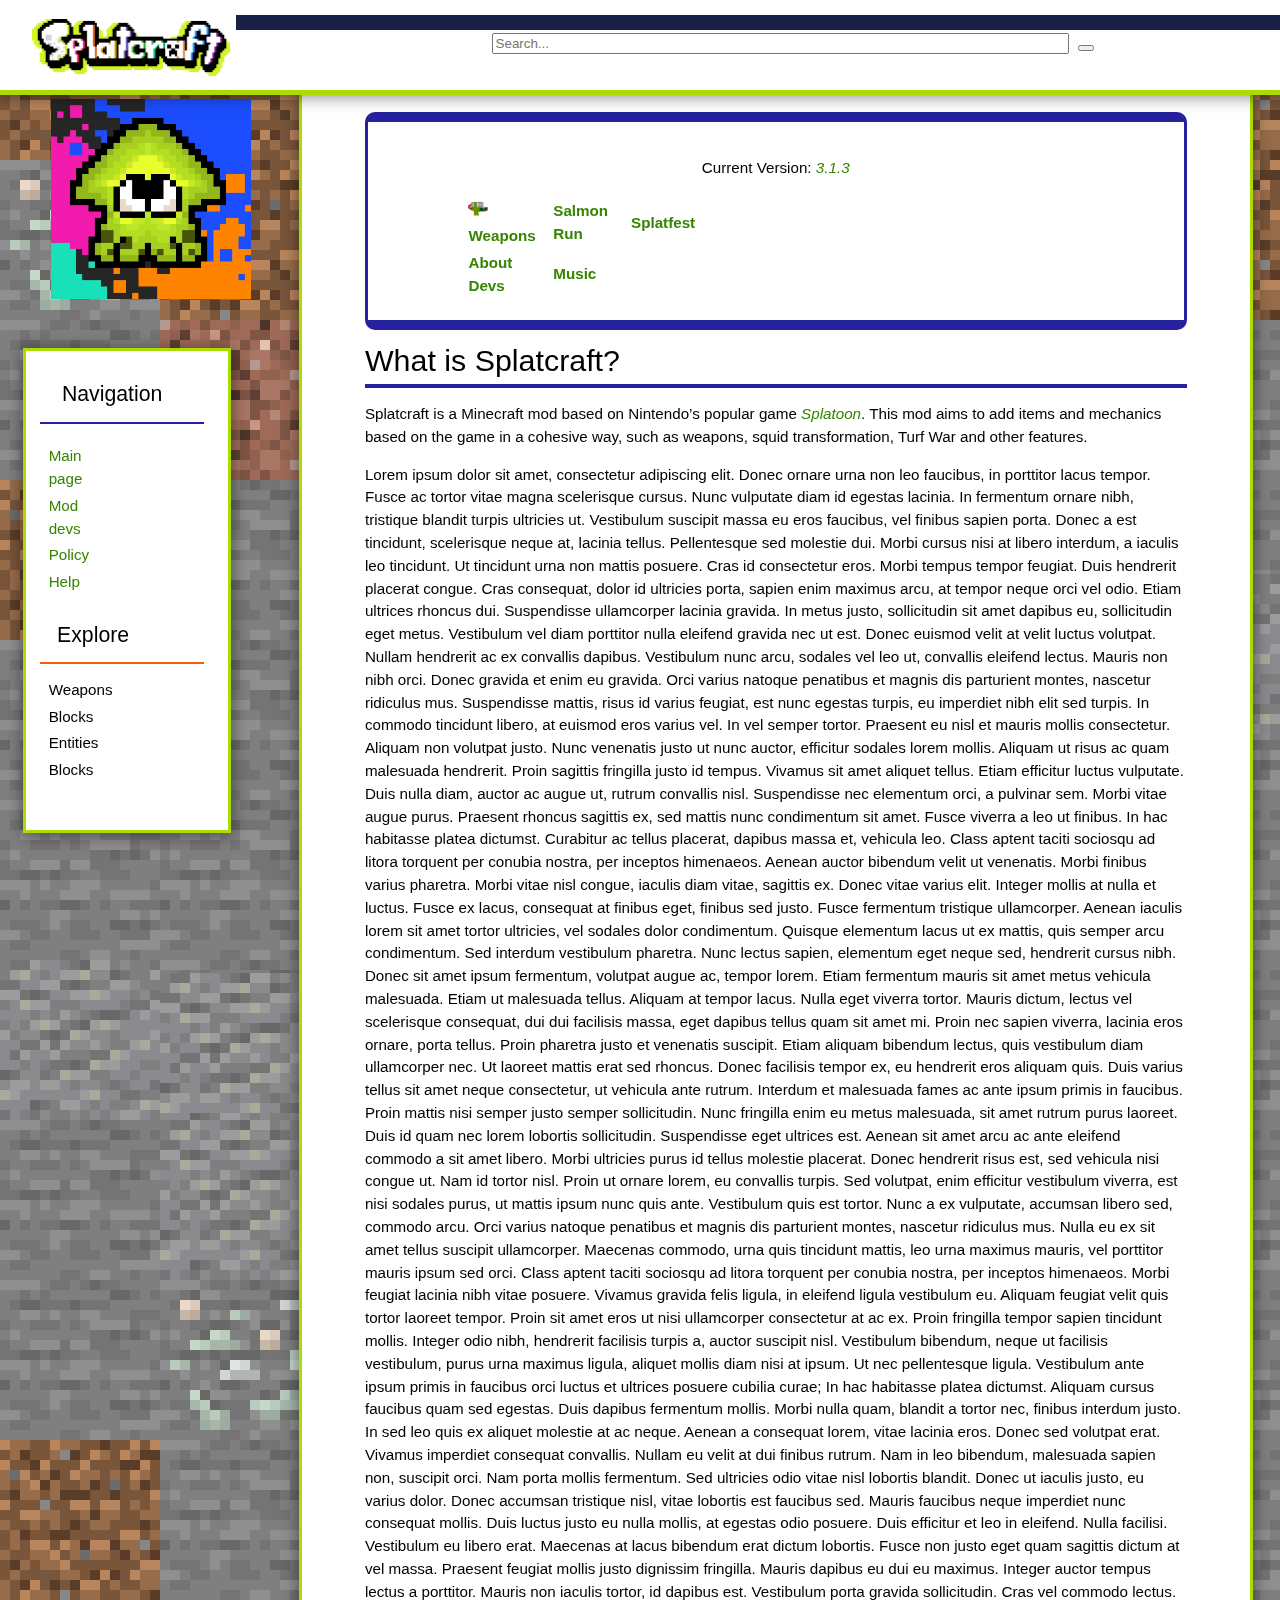
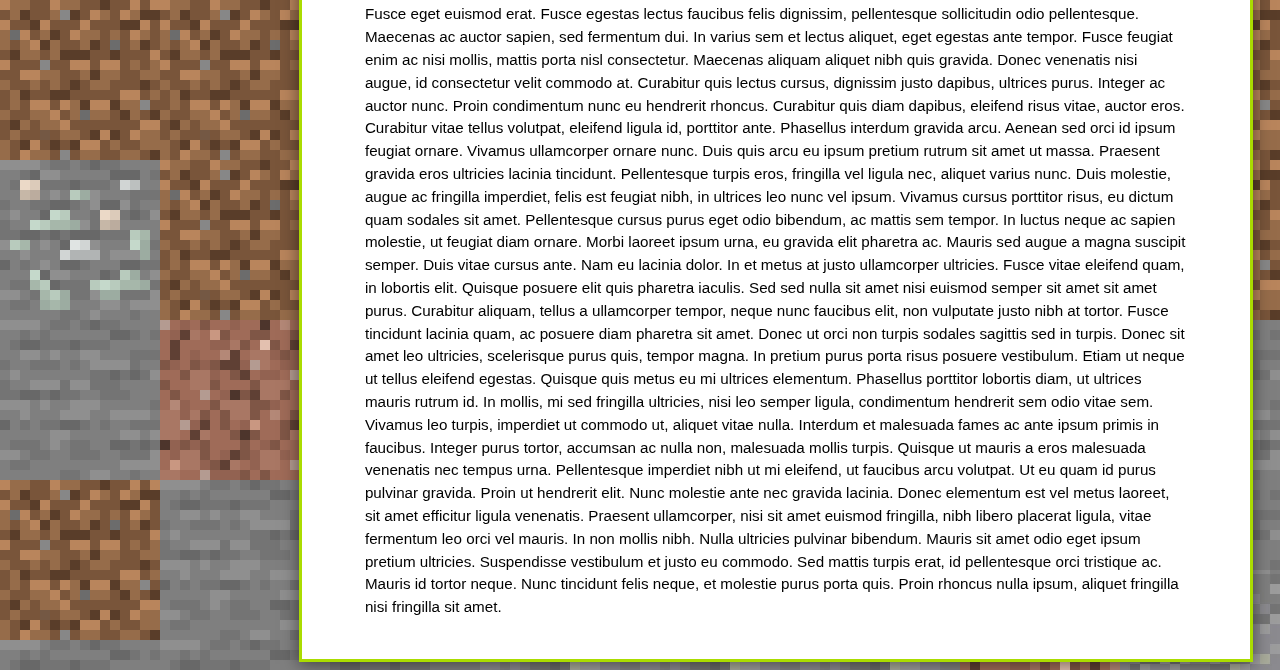
<file: index.html>
<!DOCTYPE html>

<meta charset="UTF-8">
<meta lang="en">
<meta name="viewport" content="width=device-width, initial-scale=1.0">
<meta name="keywords" content="Splatcraft, Splatcraft wiki">
<!--for fuck sake why am i doing this lmao -->

<head>
  <title>Splatcraft Wiki | Main Page</title>
  <link rel="icon" type="image/x-icon" href="images/splatcraft-icon.ico">
  <link rel="stylesheet" href="css files/main.css">
</head>
<style>
  .container-search {
    width: 150%;
    height: 20%;
    size: 150%;
    padding-left: 20%;
    background-image: linear-gradient(rgba(0, 8, 51, 0.9));
    background-position: center;
    background-size: cover;
  }

  .container-search input {
    width: 70%;
    height: 30%;
  }

  #sticky-div {
    position: fixed;
    width: 100%;
    top: 0;
    left: 0;
    font-size: 30px;
    color: rgb(0, 0, 0);
    background-color: white;
    z-index: 100;
    height: 75px;
    text-orientation: inherit;
    padding-top: 15px;
    padding-right: 2%;
    padding-left: 2%;
    border-bottom: solid #aadc00 5px;
    box-shadow: 0 1px 16px rgba(0, 0, 0, 0.5);
    justify-content: space-between;
    flex-direction: row;
    display: flex;
  }

  #splatlogo::after {
    border-radius: 20%;
  }

  #hr-blue {
    border: none;

    &:before {
      content: "";
      display: block;
      position: absolute;
      right: 5px;
      max-width: 100%;
      width: 80%;
      border: 1px solid #26229F;
      left: 7%;
    }
  }

  .no-decor {
    text-decoration: none;
    font-weight: normal;
    left: 0;
    text-align: left;
    padding-left: 10%;
    width: 100%;
    padding-right: 10%;
  }
  #hr-orange {
    border: none;

    &:before {
      content: "";
      display: block;
      position: absolute;
      right: 5px;
      max-width: 100%;
      width: 80%;
      border: 1px solid #fb5c03;
      left: 7%;
    }
  }

  .no-decor {
    text-decoration: none;
    font-weight: normal;
    left: 0;
    text-align: left;
    padding-left: 10%;
    width: 100%;
    padding-right: 10%;
    line-height: 150%;
  }
</style>

<body>
  <div class="sardinium">
  </div>
  <div id="sticky-div">
    <div id="header-pos">

    </div>

    <a href="index.html">
      <img src="images/splatcraftlogobig.png" width="210">
    </a>

    <div class="container-search">
      <form action="/action_page.php">
        <input type="text" placeholder="Search..." name="search">
        <button type="submit"><i class="fa fa-search"></i></button>
      </form>
    </div>

  </div>
  <div class="background">
    <div style="position:sticky; top: 37%;">
      <div style="float:left; position:fixed; left:4%; top:11%;">
        <div class="splatlogo">
          <img src="images/logo-square.png" style="width:200px">
        </div>

      </div>
      <div id="sidebar">
        <table>
          <tr>
            <th>
              <div style="    font-weight: normal;
              font-size: 1.4em;   padding-left:20%;">
                Navigation
                <hr id="hr-blue">
              </div>
            </th>
        </table>
        <table style="margin-top:4%">
          <tr>
            <th class="no-decor">
              <a href="index.html">
                Main page
              </a>
            </th>
          </tr>
          <tr>
            <th class="no-decor">
              <a href="developers.html">
                Mod devs
              </a>
            </th>
          </tr>
          <tr>
            <th class="no-decor">
              <a href="policy.html">
                Policy
              </a>
            </th>
          </tr>
          <tr>
            <th class="no-decor" >
              <a href="help.html">
                Help
              </a>
            </th>
          </tr>
        </table>
        <p style="margin:12%">
        </p>
        <table>
          <tr>
            <th>
              <div style="    font-weight: normal;
              font-size: 1.4em;   padding-left:20%;">
                Explore
                <hr id="hr-orange">
              </div>
            </th>
        </table>
        <table>
          <tr>
            <th class="no-decor">
              Weapons
            </th>
          </tr>
          <tr>
            <th class="no-decor">
              Blocks
            </th>
          </tr>
          <tr>
            <th class="no-decor">
              Entities
            </th>
          </tr>
          <tr>
            <th class="no-decor">
              Blocks
            </th>
          </tr>
        </table>
        <p style="margin:12%">
        </p>
      </div>
    </div>

    <div class="wiki-overlay">
      <div class="table-version">
        <p style="height:5%">
          Current Version: <a href=""><em id = "modVersion">3.1.3</em></a><br>
          <script>
            async function version(){
              githubText = await fetch("https://raw.githubusercontent.com/splatcraft/splatcraft-forge/1.16.5/stable/gradle.properties")
              await githubText.text().then(
                (data) => {
                  githubText = data
                }
              )
              document.getElementById("modVersion").innerHTML = /(?<=mod_version=)\d*.\d*.\d*/gm.exec(githubText)
            }
            version()
          </script>
        </p>
        <table style="text-align:left; padding-left: 10%; padding-right: 10%;">
          <tr>
            <th>
              <img src="images/splattershot.png" width="20">
              <a href="weapons.html">
                Weapons
              </a>
            </th>
            <th>
              <a href="salmon_run.html">
                Salmon Run
              </a>
            </th>
            <th>
              <a href="splatfest.html">
                Splatfest
              </a>
            </th>
          </tr>
          <tr>
            <th>
              <a href="devs.html">
                About Devs
              </a>
            </th>
            <th>
              <a href="music.html">
                Music
              </a>
            </th>
            <th>

            </th>
          </tr>
        </table>
      </div>
      <h1>What is Splatcraft?</h1>
      <p>
        Splatcraft is a Minecraft mod based on Nintendo’s popular game <a
          href="https://wikipedia.org/wiki/Splatoon"><em>Splatoon</em></a>. This mod aims to add items and
        mechanics based on the game in a cohesive way, such as weapons, squid transformation, Turf War and other
        features.
      </p>
      <p>
        Lorem ipsum dolor sit amet, consectetur adipiscing elit. Donec ornare urna non leo faucibus, in porttitor lacus
        tempor. Fusce ac tortor vitae magna scelerisque cursus. Nunc vulputate diam id egestas lacinia. In fermentum
        ornare nibh, tristique blandit turpis ultricies ut. Vestibulum suscipit massa eu eros faucibus, vel finibus
        sapien porta. Donec a est tincidunt, scelerisque neque at, lacinia tellus. Pellentesque sed molestie dui. Morbi
        cursus nisi at libero interdum, a iaculis leo tincidunt. Ut tincidunt urna non mattis posuere. Cras id
        consectetur eros. Morbi tempus tempor feugiat. Duis hendrerit placerat congue. Cras consequat, dolor id
        ultricies porta, sapien enim maximus arcu, at tempor neque orci vel odio. Etiam ultrices rhoncus dui.

        Suspendisse ullamcorper lacinia gravida. In metus justo, sollicitudin sit amet dapibus eu, sollicitudin eget
        metus. Vestibulum vel diam porttitor nulla eleifend gravida nec ut est. Donec euismod velit at velit luctus
        volutpat. Nullam hendrerit ac ex convallis dapibus. Vestibulum nunc arcu, sodales vel leo ut, convallis eleifend
        lectus. Mauris non nibh orci.

        Donec gravida et enim eu gravida. Orci varius natoque penatibus et magnis dis parturient montes, nascetur
        ridiculus mus. Suspendisse mattis, risus id varius feugiat, est nunc egestas turpis, eu imperdiet nibh elit sed
        turpis. In commodo tincidunt libero, at euismod eros varius vel. In vel semper tortor. Praesent eu nisl et
        mauris mollis consectetur. Aliquam non volutpat justo.

        Nunc venenatis justo ut nunc auctor, efficitur sodales lorem mollis. Aliquam ut risus ac quam malesuada
        hendrerit. Proin sagittis fringilla justo id tempus. Vivamus sit amet aliquet tellus. Etiam efficitur luctus
        vulputate. Duis nulla diam, auctor ac augue ut, rutrum convallis nisl. Suspendisse nec elementum orci, a
        pulvinar sem.

        Morbi vitae augue purus. Praesent rhoncus sagittis ex, sed mattis nunc condimentum sit amet. Fusce viverra a leo
        ut finibus. In hac habitasse platea dictumst. Curabitur ac tellus placerat, dapibus massa et, vehicula leo.
        Class aptent taciti sociosqu ad litora torquent per conubia nostra, per inceptos himenaeos. Aenean auctor
        bibendum velit ut venenatis.

        Morbi finibus varius pharetra. Morbi vitae nisl congue, iaculis diam vitae, sagittis ex. Donec vitae varius
        elit. Integer mollis at nulla et luctus. Fusce ex lacus, consequat at finibus eget, finibus sed justo. Fusce
        fermentum tristique ullamcorper. Aenean iaculis lorem sit amet tortor ultricies, vel sodales dolor condimentum.
        Quisque elementum lacus ut ex mattis, quis semper arcu condimentum. Sed interdum vestibulum pharetra. Nunc
        lectus sapien, elementum eget neque sed, hendrerit cursus nibh. Donec sit amet ipsum fermentum, volutpat augue
        ac, tempor lorem. Etiam fermentum mauris sit amet metus vehicula malesuada. Etiam ut malesuada tellus. Aliquam
        at tempor lacus. Nulla eget viverra tortor.

        Mauris dictum, lectus vel scelerisque consequat, dui dui facilisis massa, eget dapibus tellus quam sit amet mi.
        Proin nec sapien viverra, lacinia eros ornare, porta tellus. Proin pharetra justo et venenatis suscipit. Etiam
        aliquam bibendum lectus, quis vestibulum diam ullamcorper nec. Ut laoreet mattis erat sed rhoncus. Donec
        facilisis tempor ex, eu hendrerit eros aliquam quis. Duis varius tellus sit amet neque consectetur, ut vehicula
        ante rutrum.

        Interdum et malesuada fames ac ante ipsum primis in faucibus. Proin mattis nisi semper justo semper
        sollicitudin. Nunc fringilla enim eu metus malesuada, sit amet rutrum purus laoreet. Duis id quam nec lorem
        lobortis sollicitudin. Suspendisse eget ultrices est. Aenean sit amet arcu ac ante eleifend commodo a sit amet
        libero. Morbi ultricies purus id tellus molestie placerat. Donec hendrerit risus est, sed vehicula nisi congue
        ut. Nam id tortor nisl. Proin ut ornare lorem, eu convallis turpis. Sed volutpat, enim efficitur vestibulum
        viverra, est nisi sodales purus, ut mattis ipsum nunc quis ante. Vestibulum quis est tortor. Nunc a ex
        vulputate, accumsan libero sed, commodo arcu. Orci varius natoque penatibus et magnis dis parturient montes,
        nascetur ridiculus mus. Nulla eu ex sit amet tellus suscipit ullamcorper. Maecenas commodo, urna quis tincidunt
        mattis, leo urna maximus mauris, vel porttitor mauris ipsum sed orci.

        Class aptent taciti sociosqu ad litora torquent per conubia nostra, per inceptos himenaeos. Morbi feugiat
        lacinia nibh vitae posuere. Vivamus gravida felis ligula, in eleifend ligula vestibulum eu. Aliquam feugiat
        velit quis tortor laoreet tempor. Proin sit amet eros ut nisi ullamcorper consectetur at ac ex. Proin fringilla
        tempor sapien tincidunt mollis. Integer odio nibh, hendrerit facilisis turpis a, auctor suscipit nisl.
        Vestibulum bibendum, neque ut facilisis vestibulum, purus urna maximus ligula, aliquet mollis diam nisi at
        ipsum. Ut nec pellentesque ligula. Vestibulum ante ipsum primis in faucibus orci luctus et ultrices posuere
        cubilia curae; In hac habitasse platea dictumst. Aliquam cursus faucibus quam sed egestas. Duis dapibus
        fermentum mollis.

        Morbi nulla quam, blandit a tortor nec, finibus interdum justo. In sed leo quis ex aliquet molestie at ac neque.
        Aenean a consequat lorem, vitae lacinia eros. Donec sed volutpat erat. Vivamus imperdiet consequat convallis.
        Nullam eu velit at dui finibus rutrum. Nam in leo bibendum, malesuada sapien non, suscipit orci. Nam porta
        mollis fermentum. Sed ultricies odio vitae nisl lobortis blandit. Donec ut iaculis justo, eu varius dolor. Donec
        accumsan tristique nisl, vitae lobortis est faucibus sed. Mauris faucibus neque imperdiet nunc consequat mollis.
        Duis luctus justo eu nulla mollis, at egestas odio posuere.

        Duis efficitur et leo in eleifend. Nulla facilisi. Vestibulum eu libero erat. Maecenas at lacus bibendum erat
        dictum lobortis. Fusce non justo eget quam sagittis dictum at vel massa. Praesent feugiat mollis justo dignissim
        fringilla. Mauris dapibus eu dui eu maximus. Integer auctor tempus lectus a porttitor. Mauris non iaculis
        tortor, id dapibus est. Vestibulum porta gravida sollicitudin.

        Cras vel commodo lectus. Fusce eget euismod erat. Fusce egestas lectus faucibus felis dignissim, pellentesque
        sollicitudin odio pellentesque. Maecenas ac auctor sapien, sed fermentum dui. In varius sem et lectus aliquet,
        eget egestas ante tempor. Fusce feugiat enim ac nisi mollis, mattis porta nisl consectetur. Maecenas aliquam
        aliquet nibh quis gravida. Donec venenatis nisi augue, id consectetur velit commodo at. Curabitur quis lectus
        cursus, dignissim justo dapibus, ultrices purus. Integer ac auctor nunc. Proin condimentum nunc eu hendrerit
        rhoncus. Curabitur quis diam dapibus, eleifend risus vitae, auctor eros. Curabitur vitae tellus volutpat,
        eleifend ligula id, porttitor ante. Phasellus interdum gravida arcu.

        Aenean sed orci id ipsum feugiat ornare. Vivamus ullamcorper ornare nunc. Duis quis arcu eu ipsum pretium rutrum
        sit amet ut massa. Praesent gravida eros ultricies lacinia tincidunt. Pellentesque turpis eros, fringilla vel
        ligula nec, aliquet varius nunc. Duis molestie, augue ac fringilla imperdiet, felis est feugiat nibh, in
        ultrices leo nunc vel ipsum. Vivamus cursus porttitor risus, eu dictum quam sodales sit amet. Pellentesque
        cursus purus eget odio bibendum, ac mattis sem tempor. In luctus neque ac sapien molestie, ut feugiat diam
        ornare. Morbi laoreet ipsum urna, eu gravida elit pharetra ac. Mauris sed augue a magna suscipit semper. Duis
        vitae cursus ante. Nam eu lacinia dolor. In et metus at justo ullamcorper ultricies. Fusce vitae eleifend quam,
        in lobortis elit. Quisque posuere elit quis pharetra iaculis.

        Sed sed nulla sit amet nisi euismod semper sit amet sit amet purus. Curabitur aliquam, tellus a ullamcorper
        tempor, neque nunc faucibus elit, non vulputate justo nibh at tortor. Fusce tincidunt lacinia quam, ac posuere
        diam pharetra sit amet. Donec ut orci non turpis sodales sagittis sed in turpis. Donec sit amet leo ultricies,
        scelerisque purus quis, tempor magna. In pretium purus porta risus posuere vestibulum. Etiam ut neque ut tellus
        eleifend egestas. Quisque quis metus eu mi ultrices elementum. Phasellus porttitor lobortis diam, ut ultrices
        mauris rutrum id. In mollis, mi sed fringilla ultricies, nisi leo semper ligula, condimentum hendrerit sem odio
        vitae sem. Vivamus leo turpis, imperdiet ut commodo ut, aliquet vitae nulla. Interdum et malesuada fames ac ante
        ipsum primis in faucibus. Integer purus tortor, accumsan ac nulla non, malesuada mollis turpis. Quisque ut
        mauris a eros malesuada venenatis nec tempus urna.

        Pellentesque imperdiet nibh ut mi eleifend, ut faucibus arcu volutpat. Ut eu quam id purus pulvinar gravida.
        Proin ut hendrerit elit. Nunc molestie ante nec gravida lacinia. Donec elementum est vel metus laoreet, sit amet
        efficitur ligula venenatis. Praesent ullamcorper, nisi sit amet euismod fringilla, nibh libero placerat ligula,
        vitae fermentum leo orci vel mauris. In non mollis nibh. Nulla ultricies pulvinar bibendum. Mauris sit amet odio
        eget ipsum pretium ultricies. Suspendisse vestibulum et justo eu commodo. Sed mattis turpis erat, id
        pellentesque orci tristique ac. Mauris id tortor neque. Nunc tincidunt felis neque, et molestie purus porta
        quis. Proin rhoncus nulla ipsum, aliquet fringilla nisi fringilla sit amet.
      </p>
    </div>
  </div>

</body>
<footer>
</footer>

</html>
</file>
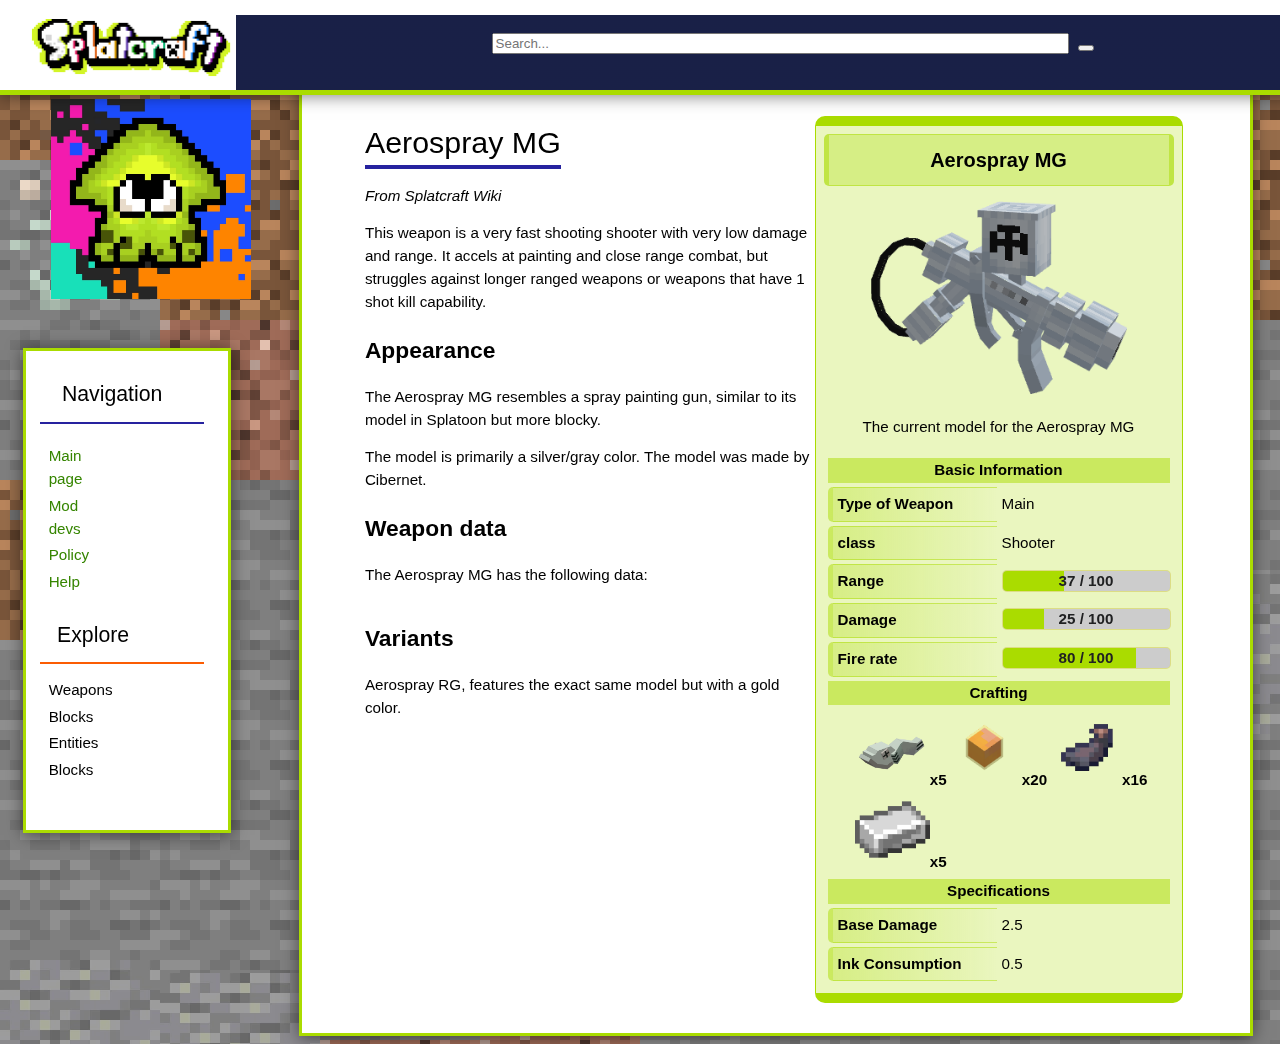
<file: aerospray.html>
<!DOCTYPE html>

<meta charset="UTF-8">
<meta lang="en">
<!--for fuck sake why am i doing this lmao -->

<head>
</head>

<body>
    <script src="scripts/buildCommonHTML.js"></script>
    <script>
        overlay = document.body
        overlay.innerHTML = createWeaponBlock(
            [
                {type:"title", content:"Aerospray MG"},
                {type:"image", source:"images/weapons/aerospray_mg.png", title:"Aerospray MG"},
                {type:"text", content:"The current model for the Aerospray MG"},
                {type:"info", table:[
                    {type:"title",content:"Basic Information"},
                    {type:"text",title:"Type of Weapon", content:"Main"},
                    {type:"text",title:"class",content:"Shooter"},
                    {type:"bar",title:"Range",max:100,value:37},
                    {type:"bar",title:"Damage",max:100,value:25},
                    {type:"bar",title:"Fire rate",max:100,value:80},
                    {type:"title",content:"Crafting"},
                    {type:"crafting", content:[
                        ["images/crafting/sardinium.png",5],
                        ["images/crafting/power_egg.png",20],
                        ["images/crafting/inc_sac.webp",16],
                        ["images/crafting/iron_ingot.webp",5]
                    ]},
                    {type:"title",content:"Specifications"},
                    {type:"text",title:"Base Damage",content:"2.5"},
                    {type:"text",title:"Ink Consumption",content:"0.5"}
                ]}
            ]
        ) + overlay.innerHTML
    </script>
    <h1 style="width:fit-content">Aerospray MG</h1>
    <p>
        <i>
            From Splatcraft Wiki
        </i>

    </p>
    <p>
        This weapon is a very fast shooting shooter with very low damage and range. It accels at painting and close range combat, but struggles against longer ranged weapons or weapons that have 1 shot kill capability.
    </p>
    <h2>
        Appearance
    </h2>
    <p>
        The Aerospray MG resembles a spray painting gun, similar to its model in Splatoon but more blocky.
    </p>
    <p>
        The model is primarily a silver/gray color. The model was made by Cibernet.
    </p>
    <h2>
        Weapon data
    </h2>
        <p>
            The Aerospray MG has the following data:
        </p>
        <div style="column-width: 25em;" id="weaponData">
        </div>
        <script src="scripts/weaponData.js"></script>
        <script>
            async function showData(){
                await getWeaponData()
                document.getElementById("weaponData").innerHTML = getShooter("aerospray_mg").text()
            }
            showData()
        </script>
    <h2>
        Variants
    </h2>
    <p>
        Aerospray RG, features the exact same model but with a gold color.
    </p>
    
    <script defer>
        createMeta()
        createHead("Aerospray MG")
        createBody()
    </script>
</body>

</html>
</file>
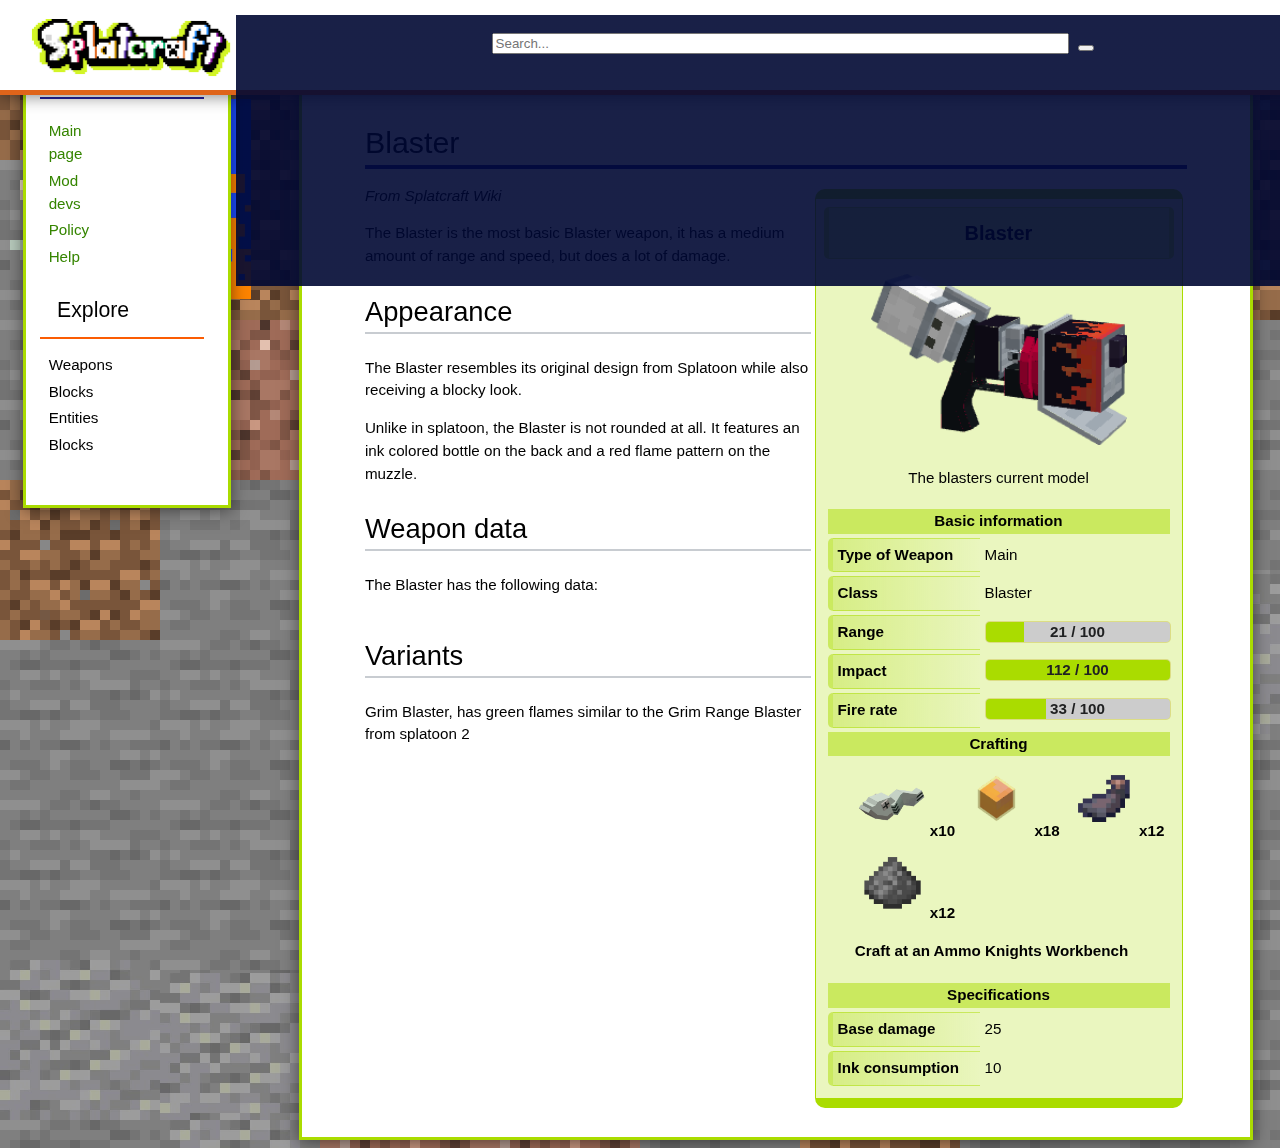
<file: blaster.html>
<!DOCTYPE html>

<meta charset="UTF-8">
<meta lang="en">
<meta name="viewport" content="width=device-width, initial-scale=1.0">
<meta name="keywords" content="Splatcraft, Splatcraft wiki">
<!--for fuck sake why am i doing this lmao -->

<head>
    <title>Splatcraft Wiki | Splattershot</title>
    <link rel="icon" type="image/x-icon" href="images/splatcraft-icon.ico">
    <link rel="stylesheet" href="css files/main.css">
</head>
<style>
    .container-search {
        width: 150%;
        height: 20%;
        size: 150%;
        padding-left: 20%;
        padding-bottom: 20%;
        background-image: linear-gradient(rgba(0, 8, 51, 0.9));
        background-position: center;
        background-size: cover;
    }

    .container-search input {
        width: 70%;
        height: 30%;
    }

    #sticky-div {
        position: fixed;
        width: 100%;
        top: 0;
        left: 0;
        font-size: 30px;
        color: rgb(0, 0, 0);
        background-color: white;
        z-index: 100;
        height: 75px;
        text-orientation: inherit;
        padding-top: 15px;
        padding-right: 2%;
        padding-left: 2%;
        border-bottom: solid #DF641A 5px;
        box-shadow: 0 1px 16px rgba(0, 0, 0, 0.5);
        justify-content: space-between;
        flex-direction: row;
        display: flex;
    }

    #splatlogo::after {
        border-radius: 20%;
    }

    h2 {
        border-bottom: solid 2px #c8ccd1;
        margin-block-start: 0.83em;
        margin-block-end: 0.83em;
        margin-inline-start: 0px;
        margin-inline-end: 0px;
        display: block;
        position: relative;
        overflow: hidden;
        font-weight: normal;
        font-size: 1.8em;
    }

    #hr-blue {
    border: none;

    &:before {
      content: "";
      display: block;
      position: absolute;
      right: 5px;
      max-width: 100%;
      width: 80%;
      border: 1px solid #26229F;
      left: 7%;
    }
  }

  .no-decor {
    text-decoration: none;
    font-weight: normal;
    left: 0;
    text-align: left;
    padding-left: 10%;
    width: 100%;
    padding-right: 10%;
  }
  #hr-orange {
    border: none;

    &:before {
      content: "";
      display: block;
      position: absolute;
      right: 5px;
      max-width: 100%;
      width: 80%;
      border: 1px solid #fb5c03;
      left: 7%;
    }
  }

  .no-decor {
    text-decoration: none;
    font-weight: normal;
    left: 0;
    text-align: left;
    padding-left: 10%;
    width: 100%;
    padding-right: 10%;
    line-height: 150%;
  }
</style>

<body>
    <div class="sardinium">
    </div>
    <div id="sticky-div">
        <div id="header-pos">

        </div>

        <a href="index.html">
            <img src="images/splatcraftlogobig.png" width="210">
        </a>

        <div class="container-search">
            <form action="/action_page.php">
                <input type="text" placeholder="Search..." name="search">
                <button type="submit"><i class="fa fa-search"></i></button>
            </form>
        </div>

    </div>
    <div class="background">
        <div style="position:sticky; top: 37%;">
            <div style="float:left; position:fixed; left:4%; top:11%;">
                <div class="splatlogo">
                    <img src="images/logo-square.png" style="width:200px">
                </div>

            </div>
            <div id="sidebar">
                <table>
                  <tr>
                    <th>
                      <div style="    font-weight: normal;
                      font-size: 1.4em;   padding-left:20%;">
                        Navigation
                        <hr id="hr-blue">
                      </div>
                    </th>
                </table>
                <table style="margin-top:4%">
                  <tr>
                    <th class="no-decor">
                      <a href="index.html">
                        Main page
                      </a>
                    </th>
                  </tr>
                  <tr>
                    <th class="no-decor">
                      <a href="developers.html">
                        Mod devs
                      </a>
                    </th>
                  </tr>
                  <tr>
                    <th class="no-decor">
                      <a href="policy.html">
                        Policy
                      </a>
                    </th>
                  </tr>
                  <tr>
                    <th class="no-decor" >
                      <a href="help.html">
                        Help
                      </a>
                    </th>
                  </tr>
                </table>
                <p style="margin:12%">
                </p>
                <table>
                  <tr>
                    <th>
                      <div style="    font-weight: normal;
                      font-size: 1.4em;   padding-left:20%;">
                        Explore
                        <hr id="hr-orange">
                      </div>
                    </th>
                </table>
                <table>
                  <tr>
                    <th class="no-decor">
                      Weapons
                    </th>
                  </tr>
                  <tr>
                    <th class="no-decor">
                      Blocks
                    </th>
                  </tr>
                  <tr>
                    <th class="no-decor">
                      Entities
                    </th>
                  </tr>
                  <tr>
                    <th class="no-decor">
                      Blocks
                    </th>
                  </tr>
                </table>
                <p style="margin:12%">
                </p>
            </div>
        <div class="wiki-overlay">
            <h1>Blaster</h1>
            <div
                style="border-width: 10px 1px; border-style: solid; border-color: rgb(170, 220, 0); border-radius: 10px; margin: 4px; background-color: rgba(170, 220, 0, 0.25); width: 350px; padding: 8px; float: right; text-align: center;">
                <div
                    style="padding: 10px; background: rgba(170, 220, 0, 0.3); border-width: 1px 5px 1px 5px; border-style: solid; border-color: rgba(170, 220, 0, 0.5); border-radius: 5px 5px 5px 5px; text-align: center; font-size: 20px;">
                    <b>
                        Blaster
                    </b>
                </div>

                <p>
                    <img src="images/weapons/blaster.png" width="256" title="Blaster">
                <div style="text-align:center; float:initial; margin-bottom:15px;">
                    The blasters current model
                </div>
                <table style="border-spacing: 4px; text-align: left; width: 100%;">
                    <tbody>
                        <tr>
                            <th style="background-color: rgba(170, 220, 0, 0.5); text-align: center;" colspan="2">
                                Basic information
                            </th>
                        </tr>
                        <tr>
                            <td
                                style="padding: 5px; background: linear-gradient(to right, rgba(170, 220, 0, 0.3) 0%, rgba(170, 220, 0, 0) 100%); border-width: 1px 0px 1px 5px; border-style: solid; border-color: rgba(170, 220, 0, 0.5); border-radius: 5px 0px 0px 5px;">
                                <b>Type of Weapon</b>
                            </td>
                            <td>
                                Main
                            </td>
                        </tr>
                        <tr>
                            <td
                                style="padding: 5px; background: linear-gradient(to right, rgba(170, 220, 0, 0.3) 0%, rgba(170, 220, 0, 0) 100%); border-width: 1px 0px 1px 5px; border-style: solid; border-color: rgba(170, 220, 0, 0.5); border-radius: 5px 0px 0px 5px;">
                                <b>Class</b>
                            </td>
                            <td>
                                Blaster
                            </td>
                        </tr>
                        <tr>
                            <td
                                style="padding: 5px; background: linear-gradient(to right, rgba(170, 220, 0, 0.3) 0%, rgba(170, 220, 0, 0) 100%); border-width: 1px 0px 1px 5px; border-style: solid; border-color: rgba(170, 220, 0, 0.5); border-radius: 5px 0px 0px 5px;">
                                <b>Range</b>
                            </td>
                            <td style="line-height: 100%;"><div style="display: inline-block; width: 100%; height: 20px; border: 1px solid rgba(235, 238, 61, 0.5); background-color: #cccccc; border-radius: 5px; overflow: hidden; position: relative;"><div style="display: table-cell; width: 21%; height: 100%; background-color: rgb(170, 220, 0); background-repeat: repeat-x; position: absolute;"><div class="infoboxmeter20" style="position: absolute; width: 100%; height: 100%; opacity: 0.25;"></div></div><div style="position: absolute; width: 100%; height: 100%; text-align: center; line-height: 20px; color: #202122;"><b>21 / 100</b></div></div>
                            </td>
                        </tr>
                        <tr>
                            <td
                                style="padding: 5px; background: linear-gradient(to right, rgba(170, 220, 0, 0.3) 0%, rgba(170, 220, 0, 0) 100%); border-width: 1px 0px 1px 5px; border-style: solid; border-color: rgba(170, 220, 0, 0.5); border-radius: 5px 0px 0px 5px;">
                                <b>Impact</b>
                            </td>
                            <td style="line-height: 100%;"><div style="display: inline-block; width: 100%; height: 20px; border: 1px solid rgba(235, 238, 61, 0.5); background-color: #cccccc; border-radius: 5px; overflow: hidden; position: relative;"><div style="display: table-cell; width: 100%; height: 100%; background-color: rgb(170, 220, 0); background-repeat: repeat-x; position: absolute;"><div class="infoboxmeter20" style="position: absolute; width: 100%; height: 100%; opacity: 0.25;"></div></div><div style="position: absolute; width: 100%; height: 100%; text-align: center; line-height: 20px; color: #202122;"><b>112 / 100</b></div></div>
                            </td>
                        </tr>
                        <tr>
                            <td
                                style="padding: 5px; background: linear-gradient(to right, rgba(170, 220, 0, 0.3) 0%, rgba(170, 220, 0, 0) 100%); border-width: 1px 0px 1px 5px; border-style: solid; border-color: rgba(170, 220, 0, 0.5); border-radius: 5px 0px 0px 5px;">
                                <b>Fire rate</b>
                            </td>
                            <td style="line-height: 100%;"><div style="display: inline-block; width: 100%; height: 20px; border: 1px solid rgba(235, 238, 61, 0.5); background-color: #cccccc; border-radius: 5px; overflow: hidden; position: relative;"><div style="display: table-cell; width: 33%; height: 100%; background-color: rgb(170, 220, 0); background-repeat: repeat-x; position: absolute;"><div class="infoboxmeter20" style="position: absolute; width: 100%; height: 100%; opacity: 0.25;"></div></div><div style="position: absolute; width: 100%; height: 100%; text-align: center; line-height: 20px; color: #202122;"><b>33 / 100</b></div></div>
                            </td>
                        </tr>
                        <tr>
                            <th style="background-color: rgba(170, 220, 0, 0.5); text-align: center;" colspan="2">
                                Crafting
                            </th>
                        </tr>
                        <th colspan="2" style="justify-content:space-between; padding-left:8%">
                            <img src="images/crafting/sardinium.png" title="Sardinium" width="75px">x10
                            <img src="images/crafting/power_egg.png" title="Power Egg" width="75px">x18
                            <img src="images/crafting/inc_sac.webp" title="Ink Sac" width="75px">x12
                            <img src="images/crafting/gun_powder.webp" title="Gun Powder" width="75px">x12
                            <p style="text-align:justify">
                                Craft at an Ammo Knights Workbench
                            </p>

                        </th>
                        <tr>
                            <th style="background-color: rgba(170, 220, 0, 0.5); text-align: center;" colspan="2">
                                Specifications
                            </th>
                        </tr>
                        <tr>
                            <td
                                style="padding: 5px; background: linear-gradient(to right, rgba(170, 220, 0, 0.3) 0%, rgba(170, 220, 0, 0) 100%); border-width: 1px 0px 1px 5px; border-style: solid; border-color: rgba(170, 220, 0, 0.5); border-radius: 5px 0px 0px 5px;">
                                <b>Base damage</b>
                            </td>
                            <td>
                                25
                            </td>
                        </tr>
                        <tr>
                            <td
                                style="padding: 5px; background: linear-gradient(to right, rgba(170, 220, 0, 0.3) 0%, rgba(170, 220, 0, 0) 100%); border-width: 1px 0px 1px 5px; border-style: solid; border-color: rgba(170, 220, 0, 0.5); border-radius: 5px 0px 0px 5px;">
                                <b>Ink consumption</b>
                            </td>
                            <td style="width:55%">
                                10
                            </td>
                        </tr>
                </table>
                </tbody>

            </div>
            <p>
                <i>
                    From Splatcraft Wiki
                </i>

            </p>
            <p>
                The Blaster is the most basic Blaster weapon, it has a medium amount of range and speed, but does a lot of damage.
            </p>
            <h2>
                Appearance
            </h2>
            <p>
                The Blaster resembles its original design from Splatoon while also receiving a blocky look.
            </p>
            <p>
                Unlike in splatoon, the Blaster is not rounded at all. It features an ink colored bottle on the back and a red flame pattern on the muzzle.
            </p>
            <h2>
                Weapon data
            </h2>
                <p>
                    The Blaster has the following data:
                </p>
                <div style="column-width: 25em;" id="weaponData">
                    <!-- <ul> I made this at like 10 pm (CET)
                        <li>
                            The projectile size is 1.
                        </li>
                        <li>
                            The projectile speed is 0.75.
                        </li>
                        <li>
                            Firing speed is 3.
                        </li>
                        <li>
                            Ground inaccuracy is 6.
                        </li>
                        <li>
                            Air inaccuracy is 12.
                        </li>
                        <li>
                            Ink consumption is 0.9.
                            <ul>
                                <li>
                                    This allows the player to shoot 111 projectiles just like in the original game. However this stat cannot be changed as abilites are not added in the game.
                                </li>
                            </ul>
                        </li>
                        <li>
                            Ink recovery cooldown is 7.
                        </li>
                        <li>
                            Base damage is 8 (<img src="images/crafting/heart.webp"><img src="images/crafting/heart.webp"><img src="images/crafting/heart.webp"><img src="images/crafting/heart.webp">).
                        </li>
                        <li>
                            Minimum damage is 4 (<img src="images/crafting/heart.webp"><img src="images/crafting/heart.webp">).
                        </li>
                        <li>
                            Damage decay starts at 3.
                        </li>
                        <li>
                            Damage decay per tick is 0.34.
                        </li>
                    </ul> -->
                </div>
                <script src="scripts/weaponData.js"></script>
                <script>
                    async function showData(){
                        await getWeaponData()
                        document.getElementById("weaponData").innerHTML = getBlaster("blaster").text()
                    }
                    showData()
                </script>
            <h2>
                Variants
            </h2>
            <p>
                Grim Blaster, has green flames similar to the Grim Range Blaster from splatoon 2
            </p>
        </div>
    </div>

</body>
<footer>
</footer>

</html>
</file>
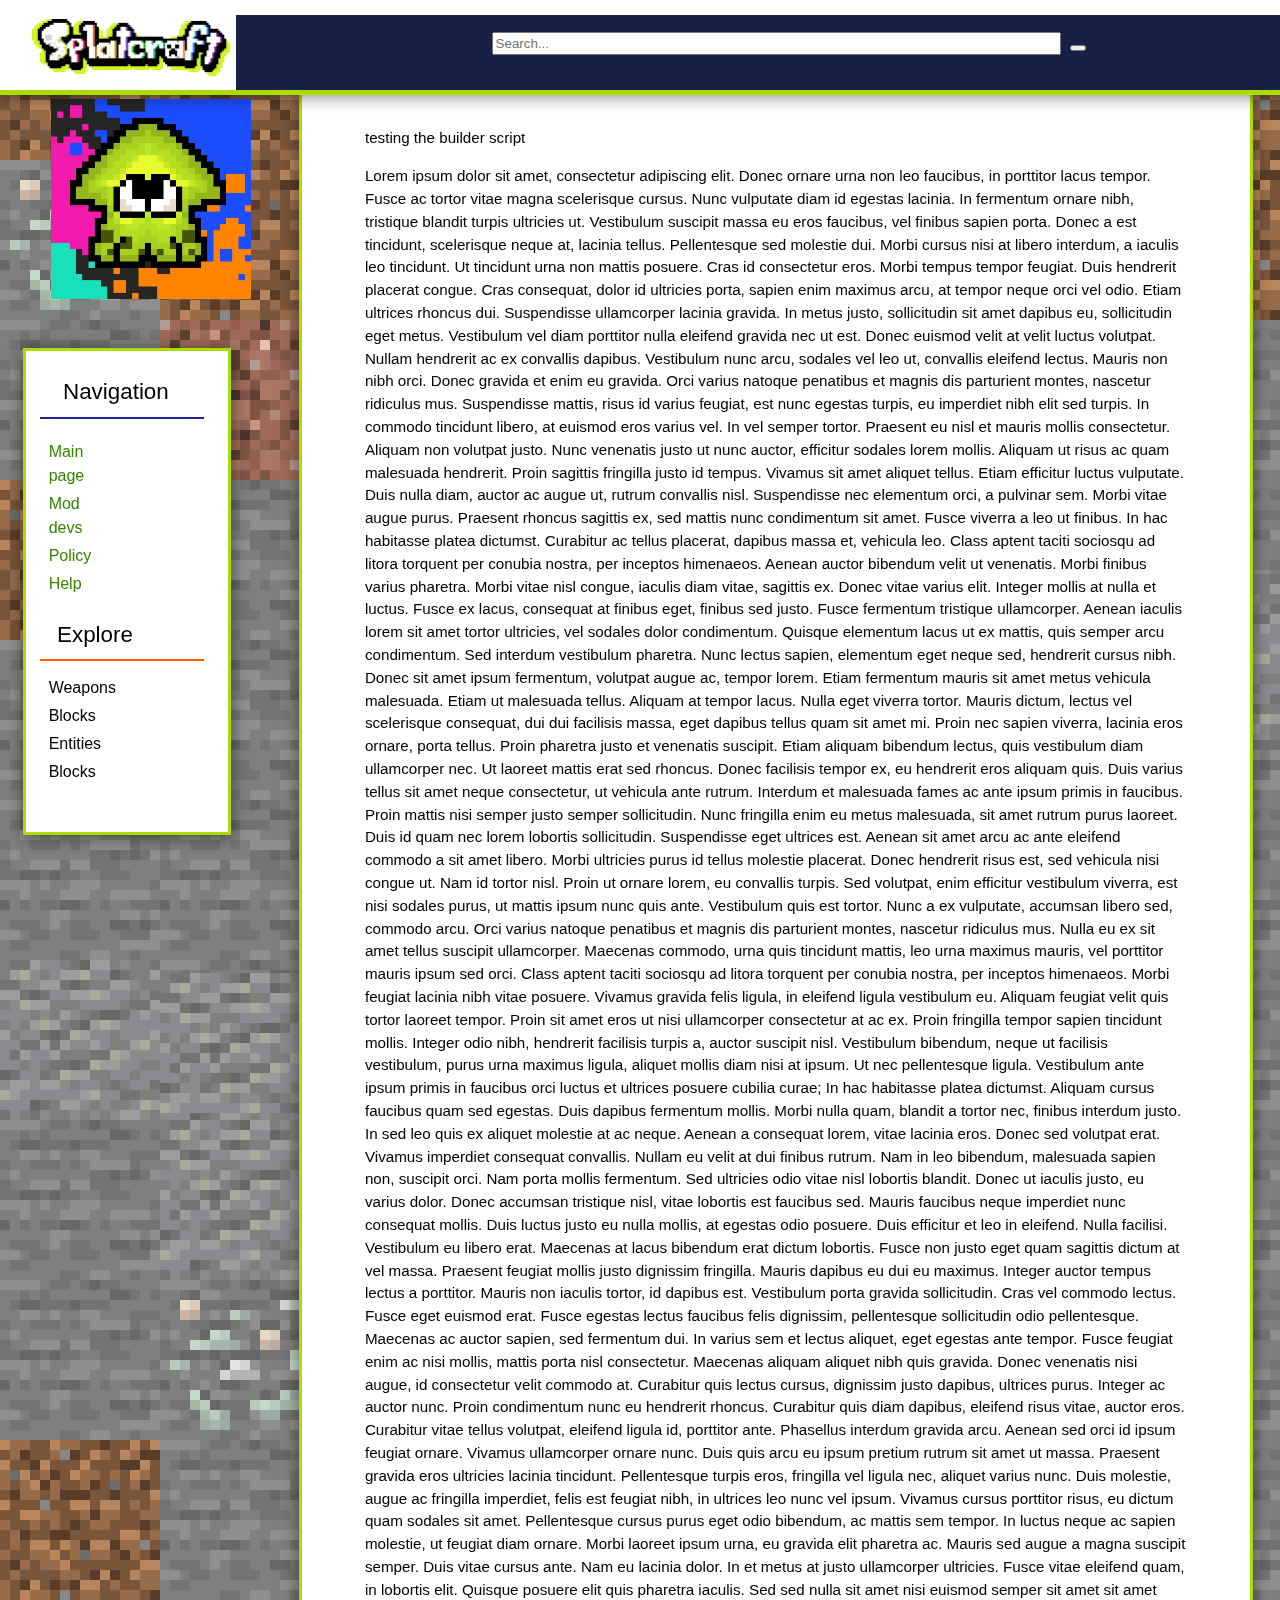
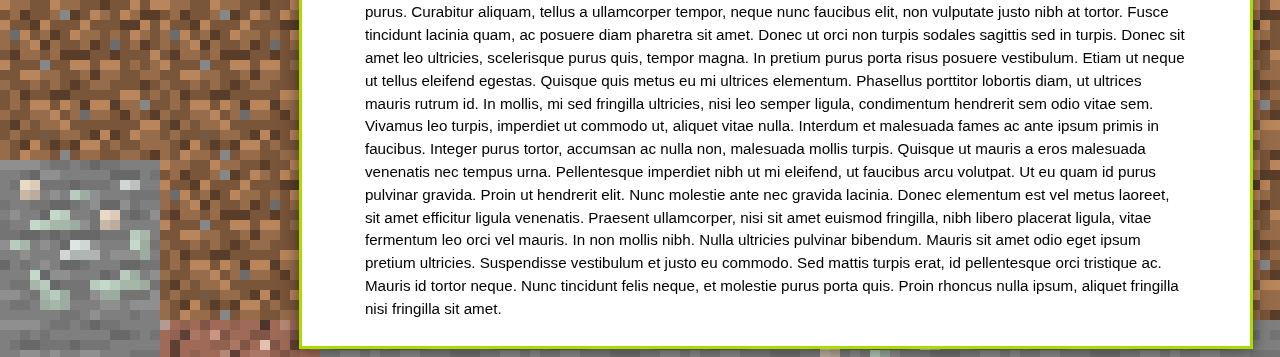
<file: pageBuilderText.html>
<html>
    <head>

    </html>
    <body>
        <p>testing the builder script</p>
        Lorem ipsum dolor sit amet, consectetur adipiscing elit. Donec ornare urna non leo faucibus, in porttitor lacus tempor. Fusce ac tortor vitae magna scelerisque cursus. Nunc vulputate diam id egestas lacinia. In fermentum ornare nibh, tristique blandit turpis ultricies ut. Vestibulum suscipit massa eu eros faucibus, vel finibus sapien porta. Donec a est tincidunt, scelerisque neque at, lacinia tellus. Pellentesque sed molestie dui. Morbi cursus nisi at libero interdum, a iaculis leo tincidunt. Ut tincidunt urna non mattis posuere. Cras id consectetur eros. Morbi tempus tempor feugiat. Duis hendrerit placerat congue. Cras consequat, dolor id ultricies porta, sapien enim maximus arcu, at tempor neque orci vel odio. Etiam ultrices rhoncus dui. Suspendisse ullamcorper lacinia gravida. In metus justo, sollicitudin sit amet dapibus eu, sollicitudin eget metus. Vestibulum vel diam porttitor nulla eleifend gravida nec ut est. Donec euismod velit at velit luctus volutpat. Nullam hendrerit ac ex convallis dapibus. Vestibulum nunc arcu, sodales vel leo ut, convallis eleifend lectus. Mauris non nibh orci. Donec gravida et enim eu gravida. Orci varius natoque penatibus et magnis dis parturient montes, nascetur ridiculus mus. Suspendisse mattis, risus id varius feugiat, est nunc egestas turpis, eu imperdiet nibh elit sed turpis. In commodo tincidunt libero, at euismod eros varius vel. In vel semper tortor. Praesent eu nisl et mauris mollis consectetur. Aliquam non volutpat justo. Nunc venenatis justo ut nunc auctor, efficitur sodales lorem mollis. Aliquam ut risus ac quam malesuada hendrerit. Proin sagittis fringilla justo id tempus. Vivamus sit amet aliquet tellus. Etiam efficitur luctus vulputate. Duis nulla diam, auctor ac augue ut, rutrum convallis nisl. Suspendisse nec elementum orci, a pulvinar sem. Morbi vitae augue purus. Praesent rhoncus sagittis ex, sed mattis nunc condimentum sit amet. Fusce viverra a leo ut finibus. In hac habitasse platea dictumst. Curabitur ac tellus placerat, dapibus massa et, vehicula leo. Class aptent taciti sociosqu ad litora torquent per conubia nostra, per inceptos himenaeos. Aenean auctor bibendum velit ut venenatis. Morbi finibus varius pharetra. Morbi vitae nisl congue, iaculis diam vitae, sagittis ex. Donec vitae varius elit. Integer mollis at nulla et luctus. Fusce ex lacus, consequat at finibus eget, finibus sed justo. Fusce fermentum tristique ullamcorper. Aenean iaculis lorem sit amet tortor ultricies, vel sodales dolor condimentum. Quisque elementum lacus ut ex mattis, quis semper arcu condimentum. Sed interdum vestibulum pharetra. Nunc lectus sapien, elementum eget neque sed, hendrerit cursus nibh. Donec sit amet ipsum fermentum, volutpat augue ac, tempor lorem. Etiam fermentum mauris sit amet metus vehicula malesuada. Etiam ut malesuada tellus. Aliquam at tempor lacus. Nulla eget viverra tortor. Mauris dictum, lectus vel scelerisque consequat, dui dui facilisis massa, eget dapibus tellus quam sit amet mi. Proin nec sapien viverra, lacinia eros ornare, porta tellus. Proin pharetra justo et venenatis suscipit. Etiam aliquam bibendum lectus, quis vestibulum diam ullamcorper nec. Ut laoreet mattis erat sed rhoncus. Donec facilisis tempor ex, eu hendrerit eros aliquam quis. Duis varius tellus sit amet neque consectetur, ut vehicula ante rutrum. Interdum et malesuada fames ac ante ipsum primis in faucibus. Proin mattis nisi semper justo semper sollicitudin. Nunc fringilla enim eu metus malesuada, sit amet rutrum purus laoreet. Duis id quam nec lorem lobortis sollicitudin. Suspendisse eget ultrices est. Aenean sit amet arcu ac ante eleifend commodo a sit amet libero. Morbi ultricies purus id tellus molestie placerat. Donec hendrerit risus est, sed vehicula nisi congue ut. Nam id tortor nisl. Proin ut ornare lorem, eu convallis turpis. Sed volutpat, enim efficitur vestibulum viverra, est nisi sodales purus, ut mattis ipsum nunc quis ante. Vestibulum quis est tortor. Nunc a ex vulputate, accumsan libero sed, commodo arcu. Orci varius natoque penatibus et magnis dis parturient montes, nascetur ridiculus mus. Nulla eu ex sit amet tellus suscipit ullamcorper. Maecenas commodo, urna quis tincidunt mattis, leo urna maximus mauris, vel porttitor mauris ipsum sed orci. Class aptent taciti sociosqu ad litora torquent per conubia nostra, per inceptos himenaeos. Morbi feugiat lacinia nibh vitae posuere. Vivamus gravida felis ligula, in eleifend ligula vestibulum eu. Aliquam feugiat velit quis tortor laoreet tempor. Proin sit amet eros ut nisi ullamcorper consectetur at ac ex. Proin fringilla tempor sapien tincidunt mollis. Integer odio nibh, hendrerit facilisis turpis a, auctor suscipit nisl. Vestibulum bibendum, neque ut facilisis vestibulum, purus urna maximus ligula, aliquet mollis diam nisi at ipsum. Ut nec pellentesque ligula. Vestibulum ante ipsum primis in faucibus orci luctus et ultrices posuere cubilia curae; In hac habitasse platea dictumst. Aliquam cursus faucibus quam sed egestas. Duis dapibus fermentum mollis. Morbi nulla quam, blandit a tortor nec, finibus interdum justo. In sed leo quis ex aliquet molestie at ac neque. Aenean a consequat lorem, vitae lacinia eros. Donec sed volutpat erat. Vivamus imperdiet consequat convallis. Nullam eu velit at dui finibus rutrum. Nam in leo bibendum, malesuada sapien non, suscipit orci. Nam porta mollis fermentum. Sed ultricies odio vitae nisl lobortis blandit. Donec ut iaculis justo, eu varius dolor. Donec accumsan tristique nisl, vitae lobortis est faucibus sed. Mauris faucibus neque imperdiet nunc consequat mollis. Duis luctus justo eu nulla mollis, at egestas odio posuere. Duis efficitur et leo in eleifend. Nulla facilisi. Vestibulum eu libero erat. Maecenas at lacus bibendum erat dictum lobortis. Fusce non justo eget quam sagittis dictum at vel massa. Praesent feugiat mollis justo dignissim fringilla. Mauris dapibus eu dui eu maximus. Integer auctor tempus lectus a porttitor. Mauris non iaculis tortor, id dapibus est. Vestibulum porta gravida sollicitudin. Cras vel commodo lectus. Fusce eget euismod erat. Fusce egestas lectus faucibus felis dignissim, pellentesque sollicitudin odio pellentesque. Maecenas ac auctor sapien, sed fermentum dui. In varius sem et lectus aliquet, eget egestas ante tempor. Fusce feugiat enim ac nisi mollis, mattis porta nisl consectetur. Maecenas aliquam aliquet nibh quis gravida. Donec venenatis nisi augue, id consectetur velit commodo at. Curabitur quis lectus cursus, dignissim justo dapibus, ultrices purus. Integer ac auctor nunc. Proin condimentum nunc eu hendrerit rhoncus. Curabitur quis diam dapibus, eleifend risus vitae, auctor eros. Curabitur vitae tellus volutpat, eleifend ligula id, porttitor ante. Phasellus interdum gravida arcu. Aenean sed orci id ipsum feugiat ornare. Vivamus ullamcorper ornare nunc. Duis quis arcu eu ipsum pretium rutrum sit amet ut massa. Praesent gravida eros ultricies lacinia tincidunt. Pellentesque turpis eros, fringilla vel ligula nec, aliquet varius nunc. Duis molestie, augue ac fringilla imperdiet, felis est feugiat nibh, in ultrices leo nunc vel ipsum. Vivamus cursus porttitor risus, eu dictum quam sodales sit amet. Pellentesque cursus purus eget odio bibendum, ac mattis sem tempor. In luctus neque ac sapien molestie, ut feugiat diam ornare. Morbi laoreet ipsum urna, eu gravida elit pharetra ac. Mauris sed augue a magna suscipit semper. Duis vitae cursus ante. Nam eu lacinia dolor. In et metus at justo ullamcorper ultricies. Fusce vitae eleifend quam, in lobortis elit. Quisque posuere elit quis pharetra iaculis. Sed sed nulla sit amet nisi euismod semper sit amet sit amet purus. Curabitur aliquam, tellus a ullamcorper tempor, neque nunc faucibus elit, non vulputate justo nibh at tortor. Fusce tincidunt lacinia quam, ac posuere diam pharetra sit amet. Donec ut orci non turpis sodales sagittis sed in turpis. Donec sit amet leo ultricies, scelerisque purus quis, tempor magna. In pretium purus porta risus posuere vestibulum. Etiam ut neque ut tellus eleifend egestas. Quisque quis metus eu mi ultrices elementum. Phasellus porttitor lobortis diam, ut ultrices mauris rutrum id. In mollis, mi sed fringilla ultricies, nisi leo semper ligula, condimentum hendrerit sem odio vitae sem. Vivamus leo turpis, imperdiet ut commodo ut, aliquet vitae nulla. Interdum et malesuada fames ac ante ipsum primis in faucibus. Integer purus tortor, accumsan ac nulla non, malesuada mollis turpis. Quisque ut mauris a eros malesuada venenatis nec tempus urna. Pellentesque imperdiet nibh ut mi eleifend, ut faucibus arcu volutpat. Ut eu quam id purus pulvinar gravida. Proin ut hendrerit elit. Nunc molestie ante nec gravida lacinia. Donec elementum est vel metus laoreet, sit amet efficitur ligula venenatis. Praesent ullamcorper, nisi sit amet euismod fringilla, nibh libero placerat ligula, vitae fermentum leo orci vel mauris. In non mollis nibh. Nulla ultricies pulvinar bibendum. Mauris sit amet odio eget ipsum pretium ultricies. Suspendisse vestibulum et justo eu commodo. Sed mattis turpis erat, id pellentesque orci tristique ac. Mauris id tortor neque. Nunc tincidunt felis neque, et molestie purus porta quis. Proin rhoncus nulla ipsum, aliquet fringilla nisi fringilla sit amet.
        <script src="scripts/buildCommonHTML.js"></script>
        <script defer>
            createMeta()
            createHead("test")
            createBody()
            // createStyle()
        </script>
    </body>
</html>
</file>
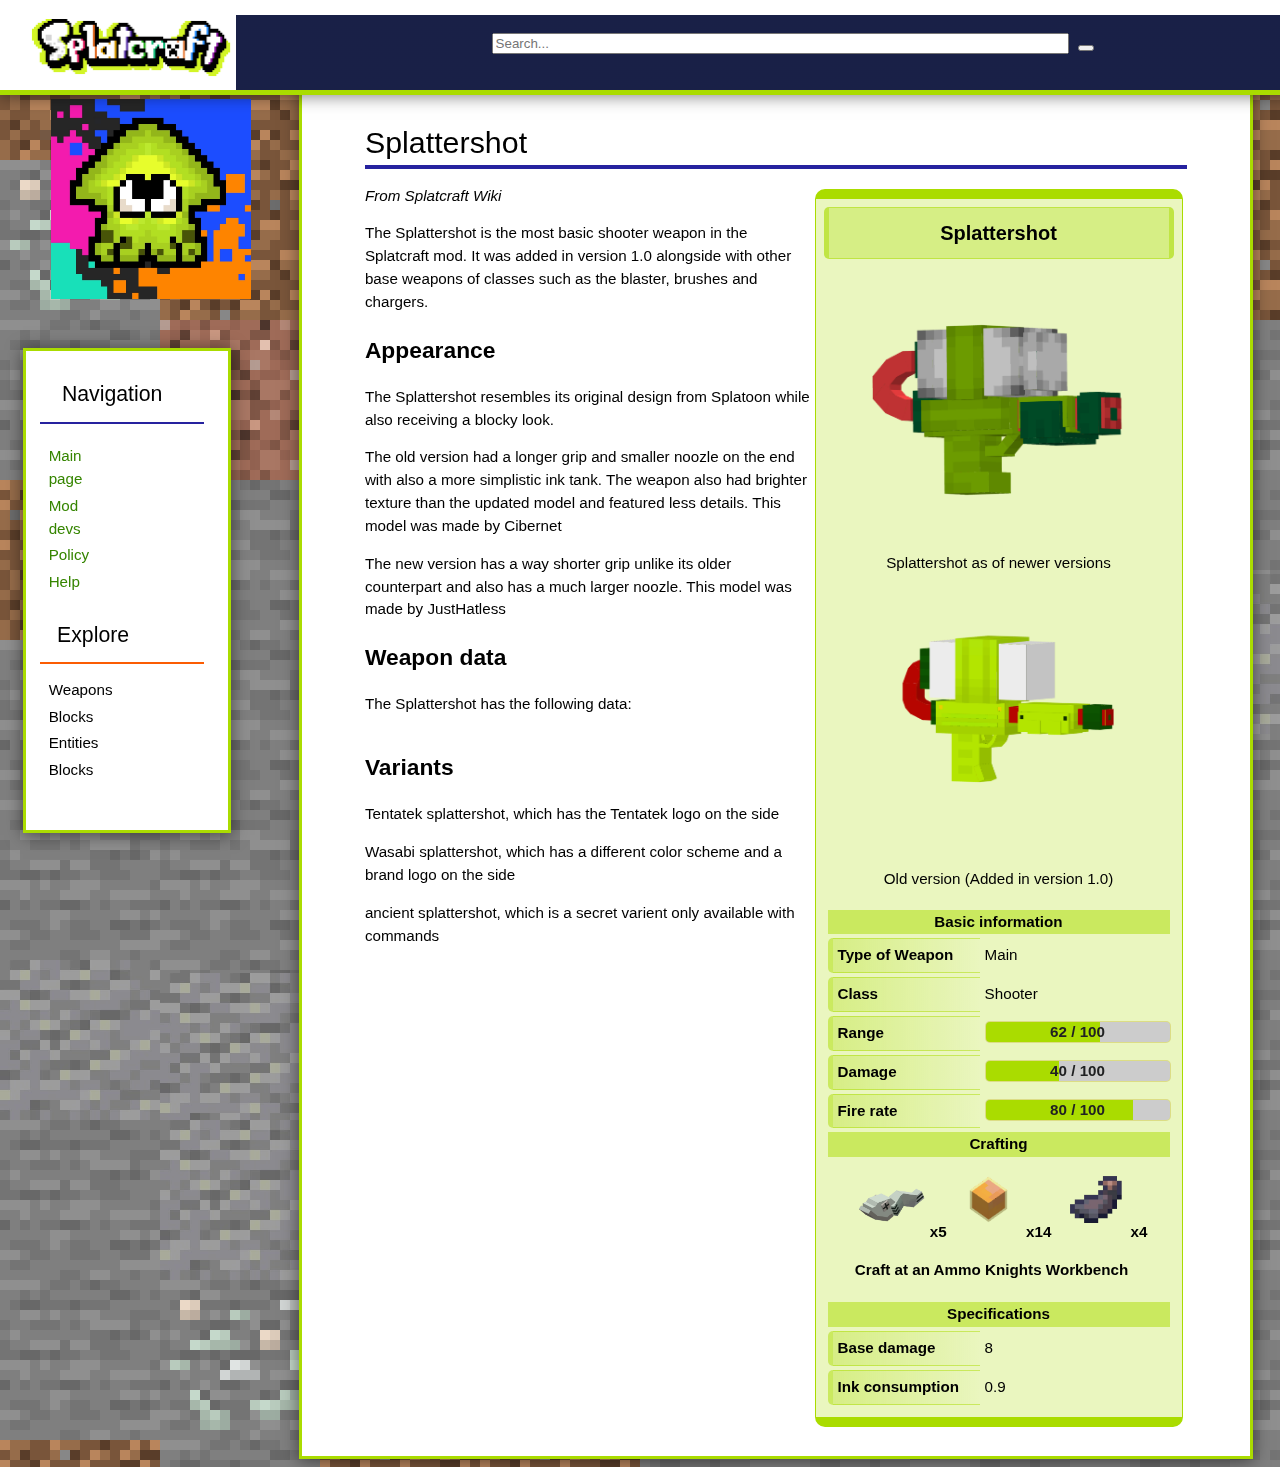
<file: splattershot.html>
<!DOCTYPE html>

<meta charset="UTF-8">
<meta lang="en">
<meta name="viewport" content="width=device-width, initial-scale=1.0">
<meta name="keywords" content="Splatcraft, Splatcraft wiki">
<!--for fuck sake why am i doing this lmao -->

<head>
</head>

<body>
            <h1>Splattershot</h1>
            <div
                style="border-width: 10px 1px; border-style: solid; border-color: rgb(170, 220, 0); border-radius: 10px; margin: 4px; background-color: rgba(170, 220, 0, 0.25); width: 350px; padding: 8px; float: right; text-align: center;">
                <div
                    style="padding: 10px; background: rgba(170, 220, 0, 0.3); border-width: 1px 5px 1px 5px; border-style: solid; border-color: rgba(170, 220, 0, 0.5); border-radius: 5px 5px 5px 5px; text-align: center; font-size: 20px;">
                    <b>
                        Splattershot
                    </b>
                </div>

                <p>
                    <img src="images/weapons/splattershot.png" width="256" title="Splattershot">
                <div style="text-align:center; float:initial; margin-bottom:15px;">
                    Splattershot as of newer versions
                </div>
                <p>
                    <img src="images/weapons/splattershot_old.png" width="256" title="Splattershot">
                <div style="text-align:center; float:initial; margin-bottom:15px;">
                    Old version (Added in version 1.0)
                </div>
                </p>
                <table style="border-spacing: 4px; text-align: left; width: 100%;">
                    <tbody>
                        <tr>
                            <th style="background-color: rgba(170, 220, 0, 0.5); text-align: center;" colspan="2">
                                Basic information
                            </th>
                        </tr>
                        <tr>
                            <td
                                style="padding: 5px; background: linear-gradient(to right, rgba(170, 220, 0, 0.3) 0%, rgba(170, 220, 0, 0) 100%); border-width: 1px 0px 1px 5px; border-style: solid; border-color: rgba(170, 220, 0, 0.5); border-radius: 5px 0px 0px 5px;">
                                <b>Type of Weapon</b>
                            </td>
                            <td>
                                Main
                            </td>
                        </tr>
                        <tr>
                            <td
                                style="padding: 5px; background: linear-gradient(to right, rgba(170, 220, 0, 0.3) 0%, rgba(170, 220, 0, 0) 100%); border-width: 1px 0px 1px 5px; border-style: solid; border-color: rgba(170, 220, 0, 0.5); border-radius: 5px 0px 0px 5px;">
                                <b>Class</b>
                            </td>
                            <td>
                                Shooter
                            </td>
                        </tr>
                        <tr>
                            <td
                                style="padding: 5px; background: linear-gradient(to right, rgba(170, 220, 0, 0.3) 0%, rgba(170, 220, 0, 0) 100%); border-width: 1px 0px 1px 5px; border-style: solid; border-color: rgba(170, 220, 0, 0.5); border-radius: 5px 0px 0px 5px;">
                                <b>Range</b>
                            </td>
                            <td style="line-height: 100%;"><div style="display: inline-block; width: 100%; height: 20px; border: 1px solid rgba(235, 238, 61, 0.5); background-color: #cccccc; border-radius: 5px; overflow: hidden; position: relative;"><div style="display: table-cell; width: 62%; height: 100%; background-color: rgb(170, 220, 0); background-repeat: repeat-x; position: absolute;"><div class="infoboxmeter20" style="position: absolute; width: 100%; height: 100%; opacity: 0.25;"></div></div><div style="position: absolute; width: 100%; height: 100%; text-align: center; line-height: 20px; color: #202122;"><b>62 / 100</b></div></div>
                            </td>
                        </tr>
                        <tr>
                            <td
                                style="padding: 5px; background: linear-gradient(to right, rgba(170, 220, 0, 0.3) 0%, rgba(170, 220, 0, 0) 100%); border-width: 1px 0px 1px 5px; border-style: solid; border-color: rgba(170, 220, 0, 0.5); border-radius: 5px 0px 0px 5px;">
                                <b>Damage</b>
                            </td>
                            <td style="line-height: 100%;"><div style="display: inline-block; width: 100%; height: 20px; border: 1px solid rgba(235, 238, 61, 0.5); background-color: #cccccc; border-radius: 5px; overflow: hidden; position: relative;"><div style="display: table-cell; width: 40%; height: 100%; background-color: rgb(170, 220, 0); background-repeat: repeat-x; position: absolute;"><div class="infoboxmeter20" style="position: absolute; width: 100%; height: 100%; opacity: 0.25;"></div></div><div style="position: absolute; width: 100%; height: 100%; text-align: center; line-height: 20px; color: #202122;"><b>40 / 100</b></div></div>
                            </td>
                        </tr>
                        <tr>
                            <td
                                style="padding: 5px; background: linear-gradient(to right, rgba(170, 220, 0, 0.3) 0%, rgba(170, 220, 0, 0) 100%); border-width: 1px 0px 1px 5px; border-style: solid; border-color: rgba(170, 220, 0, 0.5); border-radius: 5px 0px 0px 5px;">
                                <b>Fire rate</b>
                            </td>
                            <td style="line-height: 100%;"><div style="display: inline-block; width: 100%; height: 20px; border: 1px solid rgba(235, 238, 61, 0.5); background-color: #cccccc; border-radius: 5px; overflow: hidden; position: relative;"><div style="display: table-cell; width: 80%; height: 100%; background-color: rgb(170, 220, 0); background-repeat: repeat-x; position: absolute;"><div class="infoboxmeter20" style="position: absolute; width: 100%; height: 100%; opacity: 0.25;"></div></div><div style="position: absolute; width: 100%; height: 100%; text-align: center; line-height: 20px; color: #202122;"><b>80 / 100</b></div></div>
                            </td>
                        </tr>
                        <tr>
                            <th style="background-color: rgba(170, 220, 0, 0.5); text-align: center;" colspan="2">
                                Crafting
                            </th>
                        </tr>
                        <th colspan="2" style="justify-content:space-between; padding-left:8%">
                            <img src="images/crafting/sardinium.png" title="Sardinium" width="75px">x5
                            <img src="images/crafting/power_egg.png" title="Power Egg" width="75px">x14
                            <img src="images/crafting/inc_sac.webp" title="Ink Sac" width="75px">x4
                            <p style="text-align:justify">
                                Craft at an Ammo Knights Workbench
                            </p>

                        </th>
                        <tr>
                            <th style="background-color: rgba(170, 220, 0, 0.5); text-align: center;" colspan="2">
                                Specifications
                            </th>
                        </tr>
                        <tr>
                            <td
                                style="padding: 5px; background: linear-gradient(to right, rgba(170, 220, 0, 0.3) 0%, rgba(170, 220, 0, 0) 100%); border-width: 1px 0px 1px 5px; border-style: solid; border-color: rgba(170, 220, 0, 0.5); border-radius: 5px 0px 0px 5px;">
                                <b>Base damage</b>
                            </td>
                            <td>
                                8
                            </td>
                        </tr>
                        <tr>
                            <td
                                style="padding: 5px; background: linear-gradient(to right, rgba(170, 220, 0, 0.3) 0%, rgba(170, 220, 0, 0) 100%); border-width: 1px 0px 1px 5px; border-style: solid; border-color: rgba(170, 220, 0, 0.5); border-radius: 5px 0px 0px 5px;">
                                <b>Ink consumption</b>
                            </td>
                            <td style="width:55%">
                                0.9
                            </td>
                        </tr>
                </table>
                </tbody>

            </div>
            <p>
                <i>
                    From Splatcraft Wiki
                </i>

            </p>
            <p>
                The Splattershot is the most basic shooter weapon in the Splatcraft mod. It was added in version 1.0
                alongside with other base weapons of classes such as the blaster, brushes and chargers.
            </p>
            <h2>
                Appearance
            </h2>
            <p>
                The Splattershot resembles its original design from Splatoon while also receiving a blocky look.
            </p>
            <p>
                The old version had a longer grip and smaller noozle on the end with also a more simplistic ink tank.
                The weapon also had brighter texture than the updated model and featured less details. This model was
                made by Cibernet
            </p>
            <p>
                The new version has a way shorter grip unlike its older counterpart and also has a much larger noozle.
                This model was made by JustHatless
            </p>
            <h2>
                Weapon data
            </h2>
                <p>
                    The Splattershot has the following data:
                </p>
                <div style="column-width: 25em;" id="weaponData">
                    <!-- <ul> I made this at like 10 pm (CET)
                        <li>
                            The projectile size is 1.
                        </li>
                        <li>
                            The projectile speed is 0.75.
                        </li>
                        <li>
                            Firing speed is 3.
                        </li>
                        <li>
                            Ground inaccuracy is 6.
                        </li>
                        <li>
                            Air inaccuracy is 12.
                        </li>
                        <li>
                            Ink consumption is 0.9.
                            <ul>
                                <li>
                                    This allows the player to shoot 111 projectiles just like in the original game. However this stat cannot be changed as abilites are not added in the game.
                                </li>
                            </ul>
                        </li>
                        <li>
                            Ink recovery cooldown is 7.
                        </li>
                        <li>
                            Base damage is 8 (<img src="images/crafting/heart.webp"><img src="images/crafting/heart.webp"><img src="images/crafting/heart.webp"><img src="images/crafting/heart.webp">).
                        </li>
                        <li>
                            Minimum damage is 4 (<img src="images/crafting/heart.webp"><img src="images/crafting/heart.webp">).
                        </li>
                        <li>
                            Damage decay starts at 3.
                        </li>
                        <li>
                            Damage decay per tick is 0.34.
                        </li>
                    </ul> -->
                </div>
                <script src="scripts/weaponData.js"></script>
                <script>
                    async function showData(){
                        await getWeaponData()
                        document.getElementById("weaponData").innerHTML = getShooter("splattershot").text()
                    }
                    showData()
                </script>
            <h2>
                Variants
            </h2>
            <p>
                Tentatek splattershot, which has the Tentatek logo on the side
            </p>
            <p>
                Wasabi splattershot, which has a different color scheme and a brand logo on the side
            </p>
            <p>
                ancient splattershot, which is a secret varient only available with commands
            </p>
            <script src="scripts/buildCommonHTML.js"></script>
            <script defer>
                createMeta()
                createHead("splattershot")
                createBody()
                // createStyle()
            </script>
</body>

</html>
</file>
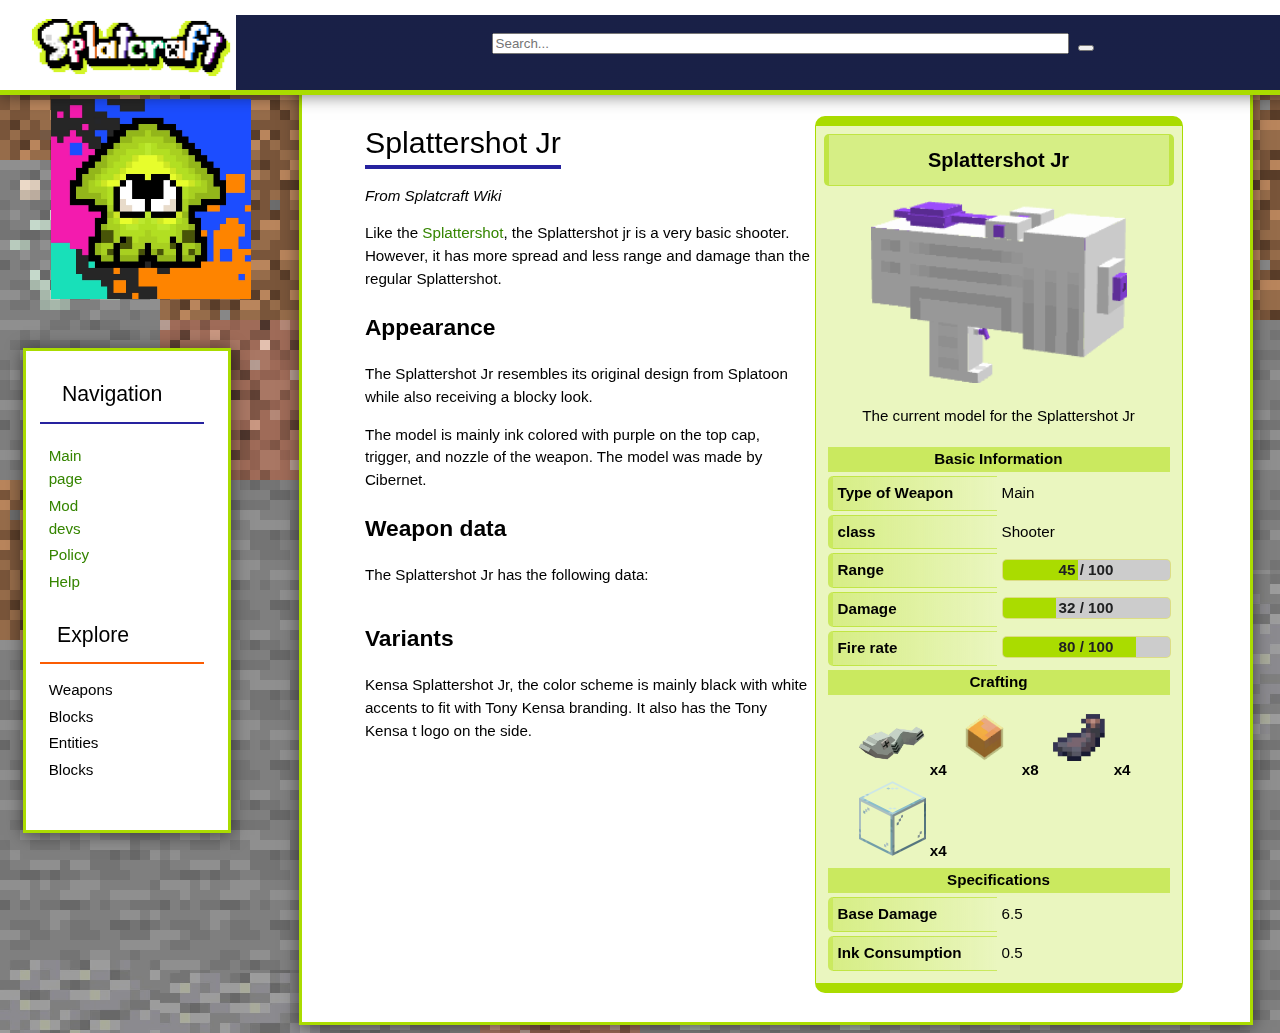
<file: splattershot_jr.html>
<!DOCTYPE html>

<meta charset="UTF-8">
<meta lang="en">
<!--for fuck sake why am i doing this lmao -->

<head>
</head>

<body>
    <script src="scripts/buildCommonHTML.js"></script>
    <script>
        overlay = document.body
        overlay.innerHTML = createWeaponBlock(
            [
                {type:"title", content:"Splattershot Jr"},
                {type:"image", source:"images/weapons/splattershot_jr.png", title:"splattershot_jr"},
                {type:"text", content:"The current model for the Splattershot Jr"},
                {type:"info", table:[
                    {type:"title",content:"Basic Information"},
                    {type:"text",title:"Type of Weapon", content:"Main"},
                    {type:"text",title:"class",content:"Shooter"},
                    {type:"bar",title:"Range",max:100,value:45},
                    {type:"bar",title:"Damage",max:100,value:32},
                    {type:"bar",title:"Fire rate",max:100,value:80},
                    {type:"title",content:"Crafting"},
                    {type:"crafting", content:[
                        ["images/crafting/sardinium.png",4],
                        ["images/crafting/power_egg.png",8],
                        ["images/crafting/inc_sac.webp",4],
                        ["images/crafting/glass.webp",4]
                    ]},
                    {type:"title",content:"Specifications"},
                    {type:"text",title:"Base Damage",content:"6.5"},
                    {type:"text",title:"Ink Consumption",content:"0.5"}
                ]}
            ]
        ) + overlay.innerHTML
    </script>
    <h1 style="width:fit-content">Splattershot Jr</h1>
    <p>
        <i>
            From Splatcraft Wiki
        </i>

    </p>
    <p>
        Like the <a href = "splattershot.html">Splattershot</a>, the Splattershot jr is a very basic shooter. However, it has more spread and less range and damage than the regular Splattershot.
    </p>
    <h2>
        Appearance
    </h2>
    <p>
        The Splattershot Jr resembles its original design from Splatoon while also receiving a blocky look.
    </p>
    <p>
        The model is mainly ink colored with purple on the top cap, trigger, and nozzle of the weapon. The model was made by Cibernet.
    </p>
    <h2>
        Weapon data
    </h2>
        <p>
            The Splattershot Jr has the following data:
        </p>
        <div style="column-width: 25em;" id="weaponData">
            <!-- <ul> I made this at like 10 pm (CET)
                <li>
                    The projectile size is 1.
                </li>
                <li>
                    The projectile speed is 0.75.
                </li>
                <li>
                    Firing speed is 3.
                </li>
                <li>
                    Ground inaccuracy is 6.
                </li>
                <li>
                    Air inaccuracy is 12.
                </li>
                <li>
                    Ink consumption is 0.9.
                    <ul>
                        <li>
                            This allows the player to shoot 111 projectiles just like in the original game. However this stat cannot be changed as abilites are not added in the game.
                        </li>
                    </ul>
                </li>
                <li>
                    Ink recovery cooldown is 7.
                </li>
                <li>
                    Base damage is 8 (<img src="images/crafting/heart.webp"><img src="images/crafting/heart.webp"><img src="images/crafting/heart.webp"><img src="images/crafting/heart.webp">).
                </li>
                <li>
                    Minimum damage is 4 (<img src="images/crafting/heart.webp"><img src="images/crafting/heart.webp">).
                </li>
                <li>
                    Damage decay starts at 3.
                </li>
                <li>
                    Damage decay per tick is 0.34.
                </li>
            </ul> -->
        </div>
        <script src="scripts/weaponData.js"></script>
        <script>
            async function showData(){
                await getWeaponData()
                document.getElementById("weaponData").innerHTML = getShooter("splattershot_jr").text()
            }
            showData()
        </script>
    <h2>
        Variants
    </h2>
    <p>
        Kensa Splattershot Jr, the color scheme is mainly black with white accents to fit with Tony Kensa branding. It also has the Tony Kensa t logo on the side.
    </p>

    <script defer>
        createMeta()
        createHead("Splattershot Jr")
        createBody()
    </script>
</body>

</html>
</file>
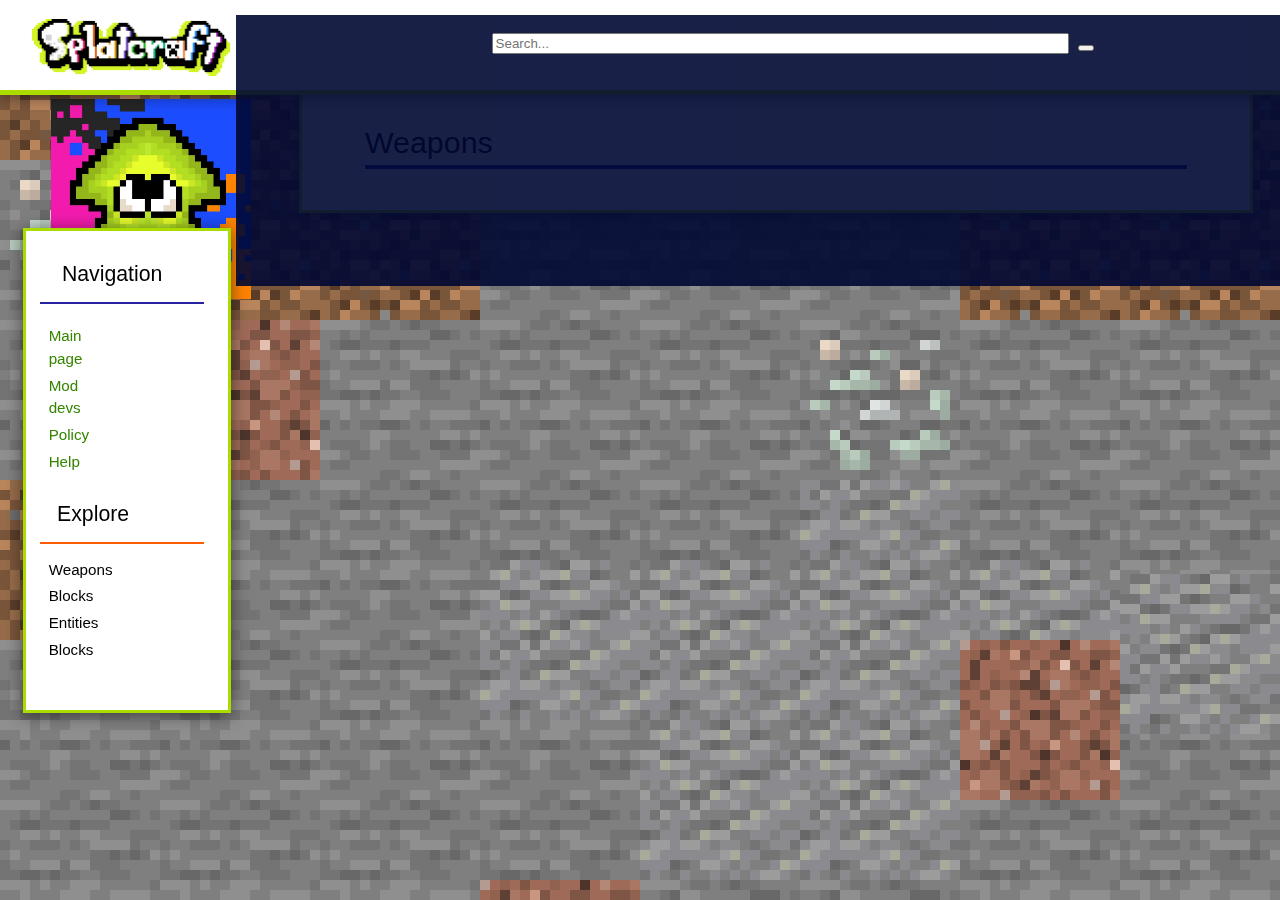
<file: weapons.html>
<!DOCTYPE html>

<meta charset="UTF-8">
<meta lang="en">
<meta name="viewport" content="width=device-width, initial-scale=1.0">
<meta name="keywords" content="Splatcraft, Splatcraft wiki">

<!--for fuck sake why am i doing this lmao -->

<head>
  <title>Splatcraft Wiki | Main Page</title>
  <link rel="icon" type="image/x-icon" href="images/splatcraft-icon.ico">
  <link rel="stylesheet" href="css files/main.css">
</head>
<style>
  .container-search {
    width: 150%;
    height: 20%;
    size: 150%;
    padding-left: 20%;
    padding-bottom: 20%;
    background-image: linear-gradient(rgba(0, 8, 51, 0.9));
    background-position: center;
    background-size: cover;
  }

  .container-search input {
    width: 70%;
    height: 30%;
  }

  #sticky-div {
    position: fixed;
    width: 100%;
    top: 0;
    left: 0;
    font-size: 30px;
    color: rgb(0, 0, 0);
    background-color: white;
    z-index: 100;
    height: 75px;
    text-orientation: inherit;
    padding-top: 15px;
    padding-right: 2%;
    padding-left: 2%;
    border-bottom: solid #aadc00 5px;
    box-shadow: 0 1px 16px rgba(0, 0, 0, 0.5);
    justify-content: space-between;
    flex-direction: row;
    display: flex;
  }

  #splatlogo::after {
    border-radius: 20%;
  }

  #hr-blue {
    border: none;

    &:before {
      content: "";
      display: block;
      position: absolute;
      right: 5px;
      max-width: 100%;
      width: 80%;
      border: 1px solid #26229F;
      left: 7%;
    }
  }

  .no-decor {
    text-decoration: none;
    font-weight: normal;
    left: 0;
    text-align: left;
    padding-left: 10%;
    width: 100%;
    padding-right: 10%;
  }
  #hr-orange {
    border: none;

    &:before {
      content: "";
      display: block;
      position: absolute;
      right: 5px;
      max-width: 100%;
      width: 80%;
      border: 1px solid #fb5c03;
      left: 7%;
    }
  }

  .no-decor {
    text-decoration: none;
    font-weight: normal;
    left: 0;
    text-align: left;
    padding-left: 10%;
    width: 100%;
    padding-right: 10%;
    line-height: 150%;
  }
</style>

<body>
  <div class="sardinium">
  </div>
  <div id="sticky-div">
    <div id="header-pos">

    </div>

    <a href="index.html">
      <img src="images/splatcraftlogobig.png" width="210">
    </a>

    <div class="container-search">
      <form action="/action_page.php">
        <input type="text" placeholder="Search..." name="search">
        <button type="submit"><i class="fa fa-search"></i></button>
      </form>
    </div>

  </div>
  <div class="background">
    <div style="position:sticky; top: 60%;">
      <div style="float:left; position:fixed; left:4%; top:11%;">
        <div class="splatlogo">
          <img src="images/logo-square.png" style="width:200px">
        </div>

      </div>
      <div id="sidebar">
        <table>
          <tr>
            <th>
              <div style="    font-weight: normal;
              font-size: 1.4em;   padding-left:20%;">
                Navigation
                <hr id="hr-blue">
              </div>
            </th>
        </table>
        <table style="margin-top:4%">
          <tr>
            <th class="no-decor">
              <a href="index.html">
                Main page
              </a>
            </th>
          </tr>
          <tr>
            <th class="no-decor">
              <a href="developers.html">
                Mod devs
              </a>
            </th>
          </tr>
          <tr>
            <th class="no-decor">
              <a href="policy.html">
                Policy
              </a>
            </th>
          </tr>
          <tr>
            <th class="no-decor" >
              <a href="help.html">
                Help
              </a>
            </th>
          </tr>
        </table>
        <p style="margin:12%">
        </p>
        <table>
          <tr>
            <th>
              <div style="    font-weight: normal;
              font-size: 1.4em;   padding-left:20%;">
                Explore
                <hr id="hr-orange">
              </div>
            </th>
        </table>
        <table>
          <tr>
            <th class="no-decor">
              Weapons
            </th>
          </tr>
          <tr>
            <th class="no-decor">
              Blocks
            </th>
          </tr>
          <tr>
            <th class="no-decor">
              Entities
            </th>
          </tr>
          <tr>
            <th class="no-decor">
              Blocks
            </th>
          </tr>
        </table>
        <p style="margin:12%">
        </p>
      </div>
    </div>

    <div class="wiki-overlay">
      <h1>Weapons</h1>
        <p>
            
      </p>
    </div>
  </div>

</body>
<footer>
</footer>

</html>
</file>
<file: css files/main.css>
body {
    line-height: 1.5;
    font-family: 'Segoe UI', 'Segoe UI Emoji', 'Segoe UI Symbol', 'Lato', 'Liberation Sans', 'Noto Sans', 'Helvetica Neue', 'Helvetica', sans-serif;
    font-size: 0.95em;
    background-color:#2e2e2e;
    background-image:url(../images/ore.png);
    background-repeat: repeat;
}

.wiki-overlay {
    border: solid #aadc00 3px;
    background-color: white;
    margin-left: 23%;
    max-width: 65%;
    height:auto;
    padding:2%;
    box-shadow: 0 2px 16px rgba(0,0,0,0.5);
    opacity: 1;
    position:relative;
    size-adjust:initial;
    padding-left:5%;
    padding-right:5%;
    padding-top:8%;
    overflow: hidden;
}

a {
    text-decoration: none;
    color: #358500;
}

a:hover {
    text-decoration: underline;
}

h1 {
    font-weight: normal;
    margin: 0.25em 0 0.5em;
    border-bottom: solid 4px #26229F;
}

.wiki-overlay:before {
    background-image: url(../images/ink_canvas.png);
    background-size: 50px, auto;
    opacity:0.6;
    position: absolute;
}

.table-version {
    border: solid 3px #26229F;
    border-top: solid 10px #26229F;
    border-bottom: solid 10px #26229F;
    border-radius: 10px;
    padding: 20px;
    text-align: center;
}
.table-version:before{
    background-image: url(../images/tarp.png);
    opacity: 0.7;
}

table{
    width:50% ;
    font-weight:normal;
    text-decoration: none;


}

#header-container {
    
    position: fixed;
    z-index: 100;
    top: 0;
    width: 100%;
    background: #ffffff;
    color: #000000;
    padding: 0.5em 0 0;
    min-height: 3.125em;
    box-sizing: border-box;

}
#header_color {
    position: sticky;
    top: 0;
    height: 10%;
    width:100%;

    background-color: #aadc00;
    color: #000000;
}

#sidebar {
    border: solid #aadc00 3px;
    background-color: white;
    margin-left: 1%;
    width: 13%;
    height:auto;
    padding:2%;
    box-shadow: 0 2px 16px rgba(0,0,0,0.5);
    opacity: 1;
    position:relative;
    size-adjust:initial;
    padding-left:1%;
    padding-top:2%;
    float:left;
    size-adjust:initial;
    margin: 1em 1em;
    text-decoration : none;
}

.sidebar-title::after {
    position:absolute;
    margin: auto;
    right: 0;
    bottom: 0;
    left: 0;
    width: 50%;
    height: 1px;
    margin-left: 25px;

}

.sidebar-title {
    width:100%;
    border: 0;
    border-bottom: solid 3px #26229F;
}
</file>
